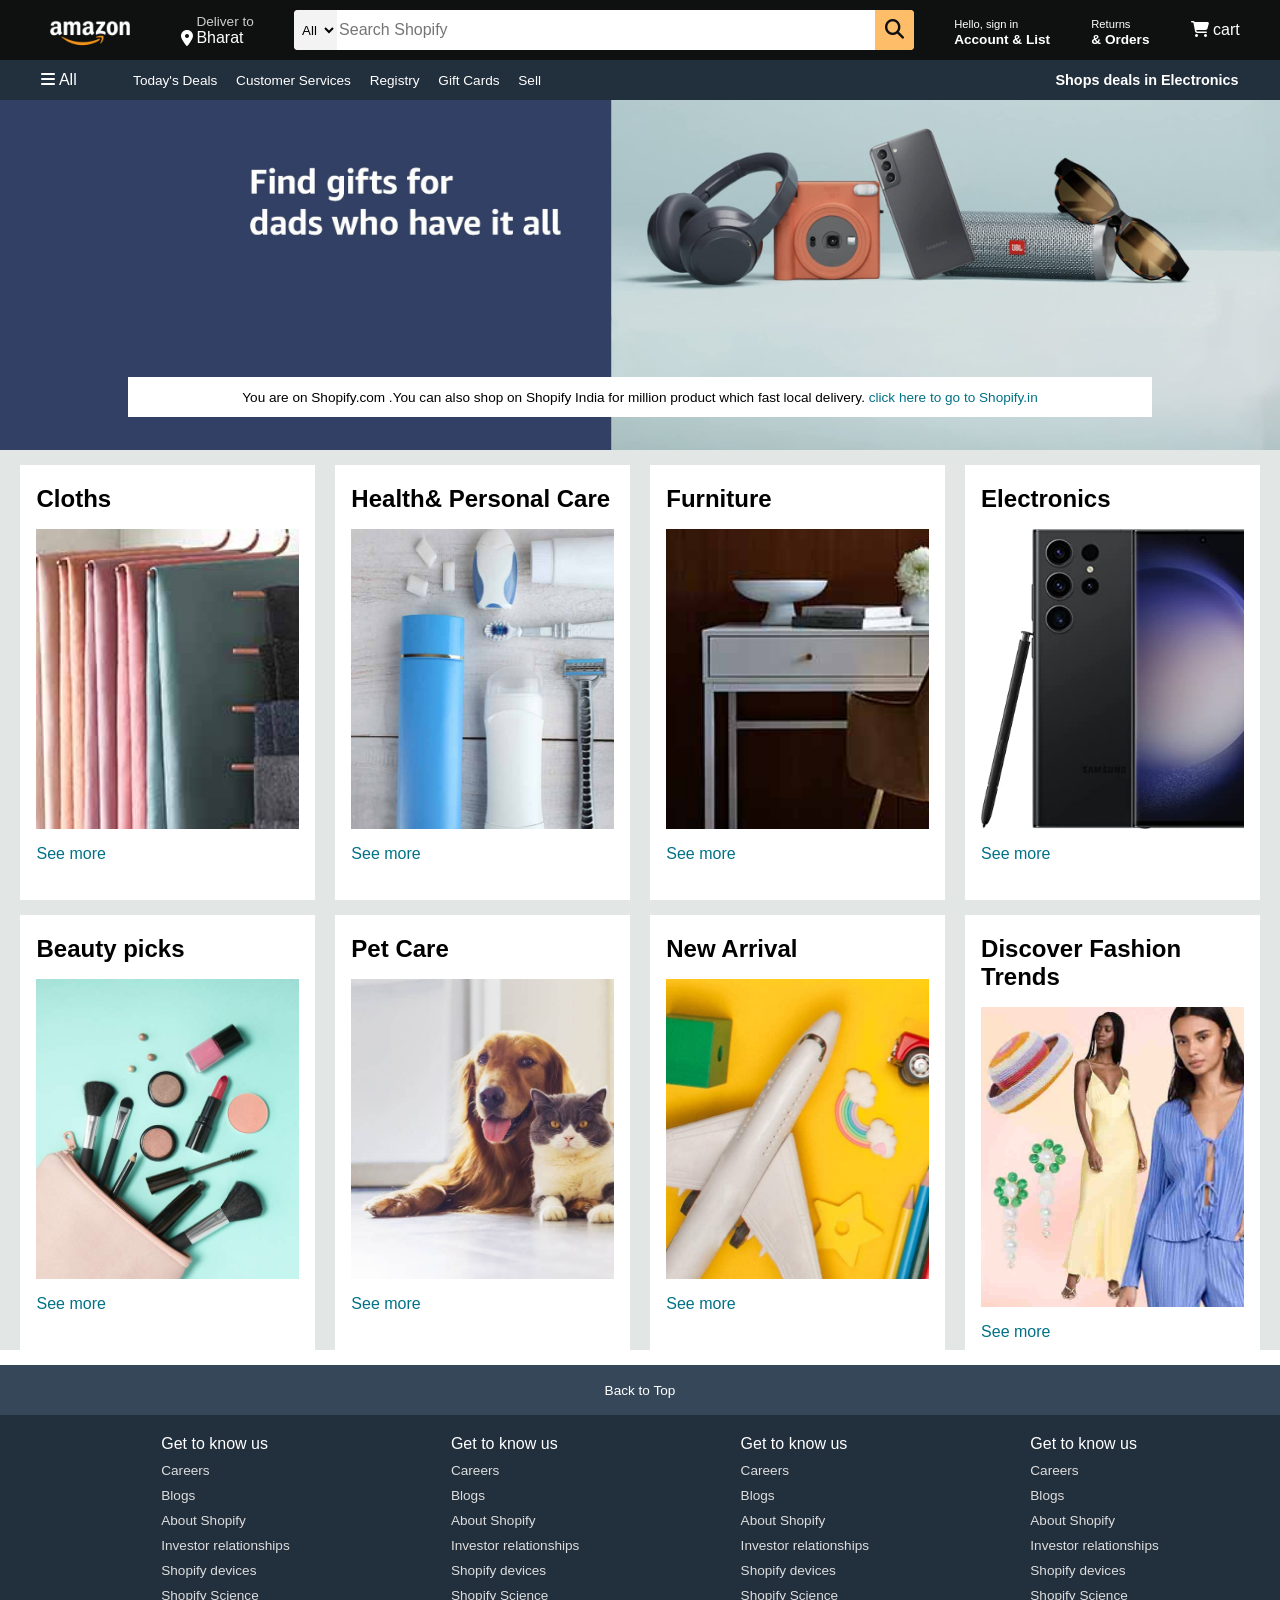
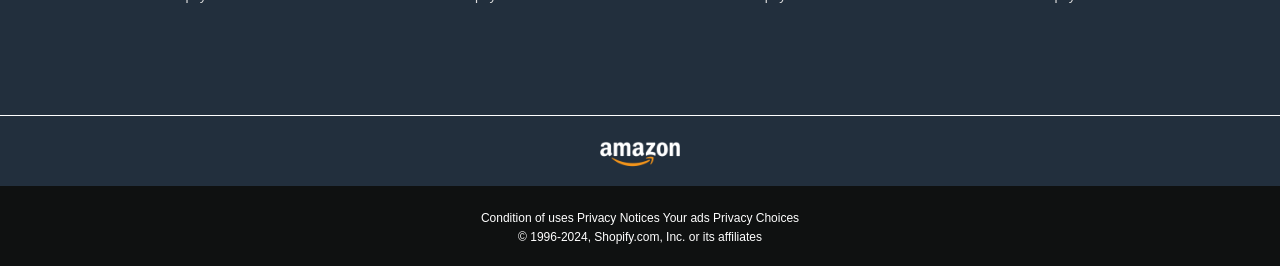
<file: index.html>
<!DOCTYPE html>
<html lang="en">

<head>
    <meta charset="UTF-8" />
    <meta name="viewport" content="width=device-width, initial-scale=1.0" />
    <title>Shopify</title>
    <link rel="stylesheet" href="https://cdnjs.cloudflare.com/ajax/libs/font-awesome/6.6.0/css/all.min.css"
        integrity="sha512-Kc323vGBEqzTmouAECnVceyQqyqdsSiqLQISBL29aUW4U/M7pSPA/gEUZQqv1cwx4OnYxTxve5UMg5GT6L4JJg=="
        crossorigin="anonymous" referrerpolicy="no-referrer" />
    <link rel="stylesheet" href="style.css" />
</head>

<body>
    <header>
        <div class="navbar">
            <div class="nav-logo border">
                <div class="logo"></div>
            </div>

            <div class="nav-address border">
                <p class="add-first">Deliver to</p>
                <div class="add-icon">
                    <i class="fa-solid fa-location-dot"></i>
                    <p class="add-second">Bharat</p>
                </div>
            </div>

            <div class="nav-search">
                <select class="search-select">
                    <option>All</option>
                </select>
                <input placeholder="Search Shopify" class="search-input">
                <div class="search-icon">
                    <i class="fa-solid fa-magnifying-glass"></i>
                </div>
            </div>

            <div>
                <div class="nav-signin border">
                    <p><span>Hello, sign in</span></p>
                    <p class="nav-second">Account & List</p>
                </div>
            </div>

            <div>
                <div class="nav-return border">
                    <p><span>Returns</span></p>
                    <p class="nav-second">& Orders</p>
                </div>
            </div>

            <div class="nav-cart border">
                <i class="fa-solid fa-cart-shopping"></i>
                cart
            </div>
        </div>

        <div class="panel">
            <div class="panel-all">
                <i class="fa-solid fa-bars"></i>
                All
            </div>

            <div class="panel-ops">
                <p>Today's Deals</p>
                <p>Customer Services</p>
                <p>Registry</p>
                <p>Gift Cards</p>
                <p>Sell</p>
            </div>

            <div class="panel-deals">
                Shops deals in Electronics
            </div>
        </div>


    </header>
    <div class="hero-section">
        <div class="hero-msg">
            <p>You are on Shopify.com .You can also shop on Shopify India for million product which fast local
                delivery.<a> click here to go to Shopify.in</a> </p>
        </div>
    </div>

    <div class="shop-section">
        <div class=" box">
            <div class="box-content">
                <h2>Cloths</h2>
                <div class="box-img" style="background-image: url('box1_image.jpg');"></div>
                <p>See more</p>
            </div>
        </div>
        <div class=" box">
            <div class="box-content">
                <h2>Health& Personal Care</h2>
                <div class="box-img" style="background-image: url('box2_image.jpg');"></div>
                <p>See more</p>
            </div>
        </div>
        <div class=" box">
            <div class="box-content">
                <h2>Furniture</h2>
                <div class="box-img" style="background-image: url('box3_image.jpg');"></div>
                <p>See more</p>
            </div>
        </div>
        <div class=" box">
            <div class="box-content">
                <h2>Electronics</h2>
                <div class="box-img" style="background-image: url('box4_image.jpg');"></div>
                <p>See more</p>
            </div>
        </div>

        <div class=" box">
            <div class="box-content">
                <h2>Beauty picks</h2>
                <div class="box-img" style="background-image: url('box5_image.jpg');"></div>
                <p>See more</p>
            </div>
        </div>
        <div class=" box">
            <div class="box-content">
                <h2>Pet Care</h2>
                <div class="box-img" style="background-image: url('box6_image.jpg');"></div>
                <p>See more</p>
            </div>
        </div>
        <div class=" box">
            <div class="box-content">
                <h2>New Arrival</h2>
                <div class="box-img" style="background-image: url('box7_image.jpg');"></div>
                <p>See more</p>
            </div>
        </div>
        <div class=" box">
            <div class="box-content">
                <h2>Discover Fashion Trends</h2>
                <div class="box-img" style="background-image: url('box8_image.jpg');"></div>
                <p>See more</p>
            </div>
        </div>
    </div>

    <footer>
        <div class="foot-panel1">
            Back to Top
        </div>

        <div class="foot-panel2">
            <ul>
                <p>Get to know us</p>
                <a>Careers</a>
                <a>Blogs</a>
                <a>About Shopify</a>
                <a>Investor relationships</a>
                <a>Shopify devices</a>
                <a>Shopify Science</a>
            </ul>

            <ul>
                <p>Get to know us</p>
                <a>Careers</a>
                <a>Blogs</a>
                <a>About Shopify</a>
                <a>Investor relationships</a>
                <a>Shopify devices</a>
                <a>Shopify Science</a>
            </ul>

            <ul>
                <p>Get to know us</p>
                <a>Careers</a>
                <a>Blogs</a>
                <a>About Shopify</a>
                <a>Investor relationships</a>
                <a>Shopify devices</a>
                <a>Shopify Science</a>
            </ul>

            <ul>
                <p>Get to know us</p>
                <a>Careers</a>
                <a>Blogs</a>
                <a>About Shopify</a>
                <a>Investor relationships</a>
                <a>Shopify devices</a>
                <a>Shopify Science</a>
            </ul>
        </div>

        <div class="foot-panel3">
            <div class="logo"></div>
        </div>

        <div class="foot-panel4">
            <div class="pages">
                <a>Condition of uses</a>
                <a>Privacy Notices</a>
                <a>Your ads Privacy Choices</a>
            </div>

            <div class="copyright">
                © 1996-2024, Shopify.com, Inc. or its affiliates
            </div>
        </div>
    </footer>
</body>

</html>
</file>
<file: style.css>
* {
  margin: 0;
  font-family: Arial;
  border: border-box;
}
.navbar {
  height: 60px;
  background-color: #0f1111;
  color: white;
  display: flex;
  align-items: center;
  justify-content: space-evenly;
}
.nav-logo {
  height: 50px;
  width: 100px;
}
.logo {
  background-image: url("amazon_logo.png");
  background-size: cover;
  height: 50px;
  width: 100%;
}
.border {
  border: 1.5px solid transparent;
}
.border:hover {
  border: 1.5px solid white;
}

/* box 2 */
.add-first {
  color: #cccccc;
  font-size: 0.85rem;
  margin-left: 15px;
}

.add-second {
  font-size: 1rem;
  margin-left: 3px;
}

.add-icon {
  display: flex;
  align-items: center;
}

/* box 3 */
.nav-search {
  display: flex;
  background-color: pink;
  width: 620px;
  height: 40px;
  border-radius: 4px;
  justify-content: space-evenly;
}
.search-select {
  background-color: #f3f3f3;
  width: 50px;
  text-align: center;
  border-top-left-radius: 4px;
  border-bottom-left-radius: 4px;
  border: none;
}
.search-input {
  width: 100%;
  font-size: 1rem;
  border: none;
}
.search-icon {
  width: 45px;
  display: flex;
  justify-content: center;
  align-items: center;
  font-size: 1.2rem;
  background-color: #febd68;
  border-top-right-radius: 4px;
  border-bottom-right-radius: 4px;
  color: #0f1111;
}

.nav-search :hover {
  border: 2px solid orange;
}

/* box 4 */
span {
  font-size: 0.7rem;
}

.nav-second {
  font-size: 0.85rem;
  font-weight: 700;
}

/* box 6 */
nav-cart {
  font-size: 30px;
}
nav-cart {
  font-size: 0.85rem;
  font-weight: 700;
}

/* panel */
.panel {
  height: 40px;
  background-color: #222f3d;
  display: flex;
  color: white;
  align-items: center;
  justify-content: space-evenly;
}

.panel-ops p {
  display: inline;
  margin-left: 15px;
}

.panel-ops {
  width: 70%;
  font-size: 0.85rem;
}

.panel-deals {
  font-size: 0.9rem;
  font-weight: 700;
}

/* hero section */
.hero-section {
  background-image: url(hero_image.jpg);
  height: 350px;
  background-size: cover;
  display: flex;
  justify-content: center;
  align-items: flex-end;
}

.hero-msg {
  background-color: white;
  color: black;
  height: 40px;
  display: flex;
  align-items: center;
  justify-content: center;
  font-size: 0.85rem;
  bottom: 25px;
  position: relative;
  width: 80%;
  margin-bottom: 8px;
}

.hero-msg a {
  color: #007185;
}

/* shop section */

.shop-section {
  display: flex;
  flex-wrap: wrap;
  justify-content: space-evenly;
  background-color: #e2e7e6;
}
.box {
  /* border: 2px solid black; */
  height: 400px;
  width: 23%;
  background-color: white;
  padding: 20px 0px 15px;
  margin-top: 15px;
}
.box-img {
  height: 300px;
  background-size: cover;
  margin-top: 1rem;
  margin-bottom: 1rem;
}
.box-content {
  margin-left: 1rem;
  margin-right: 1rem;
}
.box-content p {
  color: #007185;
}

/* footer */
footer {
  margin-top: 15px;
}

.foot-panel1 {
  background-color: #37475a;
  color: white;
  height: 50px;
  display: flex;
  justify-content: center;
  align-items: center;
  font-size: 0.85rem;
}

.foot-panel2 {
  background-color: #222f3d;
  color: white;
  height: 300px;
  display: flex;
  justify-content: space-evenly;
}

ul {
  margin-top: 20px;
}

ul a {
  display: block;
  font-size: 0.85rem;
  margin-top: 10px;
  color: #dddddd;
}

.foot-panel3 {
  background-color: #222f3d;
  color: white;
  border-top: 0.5px solid white;
  height: 70px;
  display: flex;
  justify-content: center;
  align-items: center;
}

.logo {
  background-image: url("amazon_logo.png");
  background-size: cover;
  height: 50px;
  width: 100px;
}

.foot-panel4 {
  background-color: #0f1111;
  color: white;
  height: 80px;
  font-size: 0.75rem;
  text-align: center;
}

.pages {
  padding-top: 25px;
}
.copyright {
  padding-top: 5px;
}
</file>
